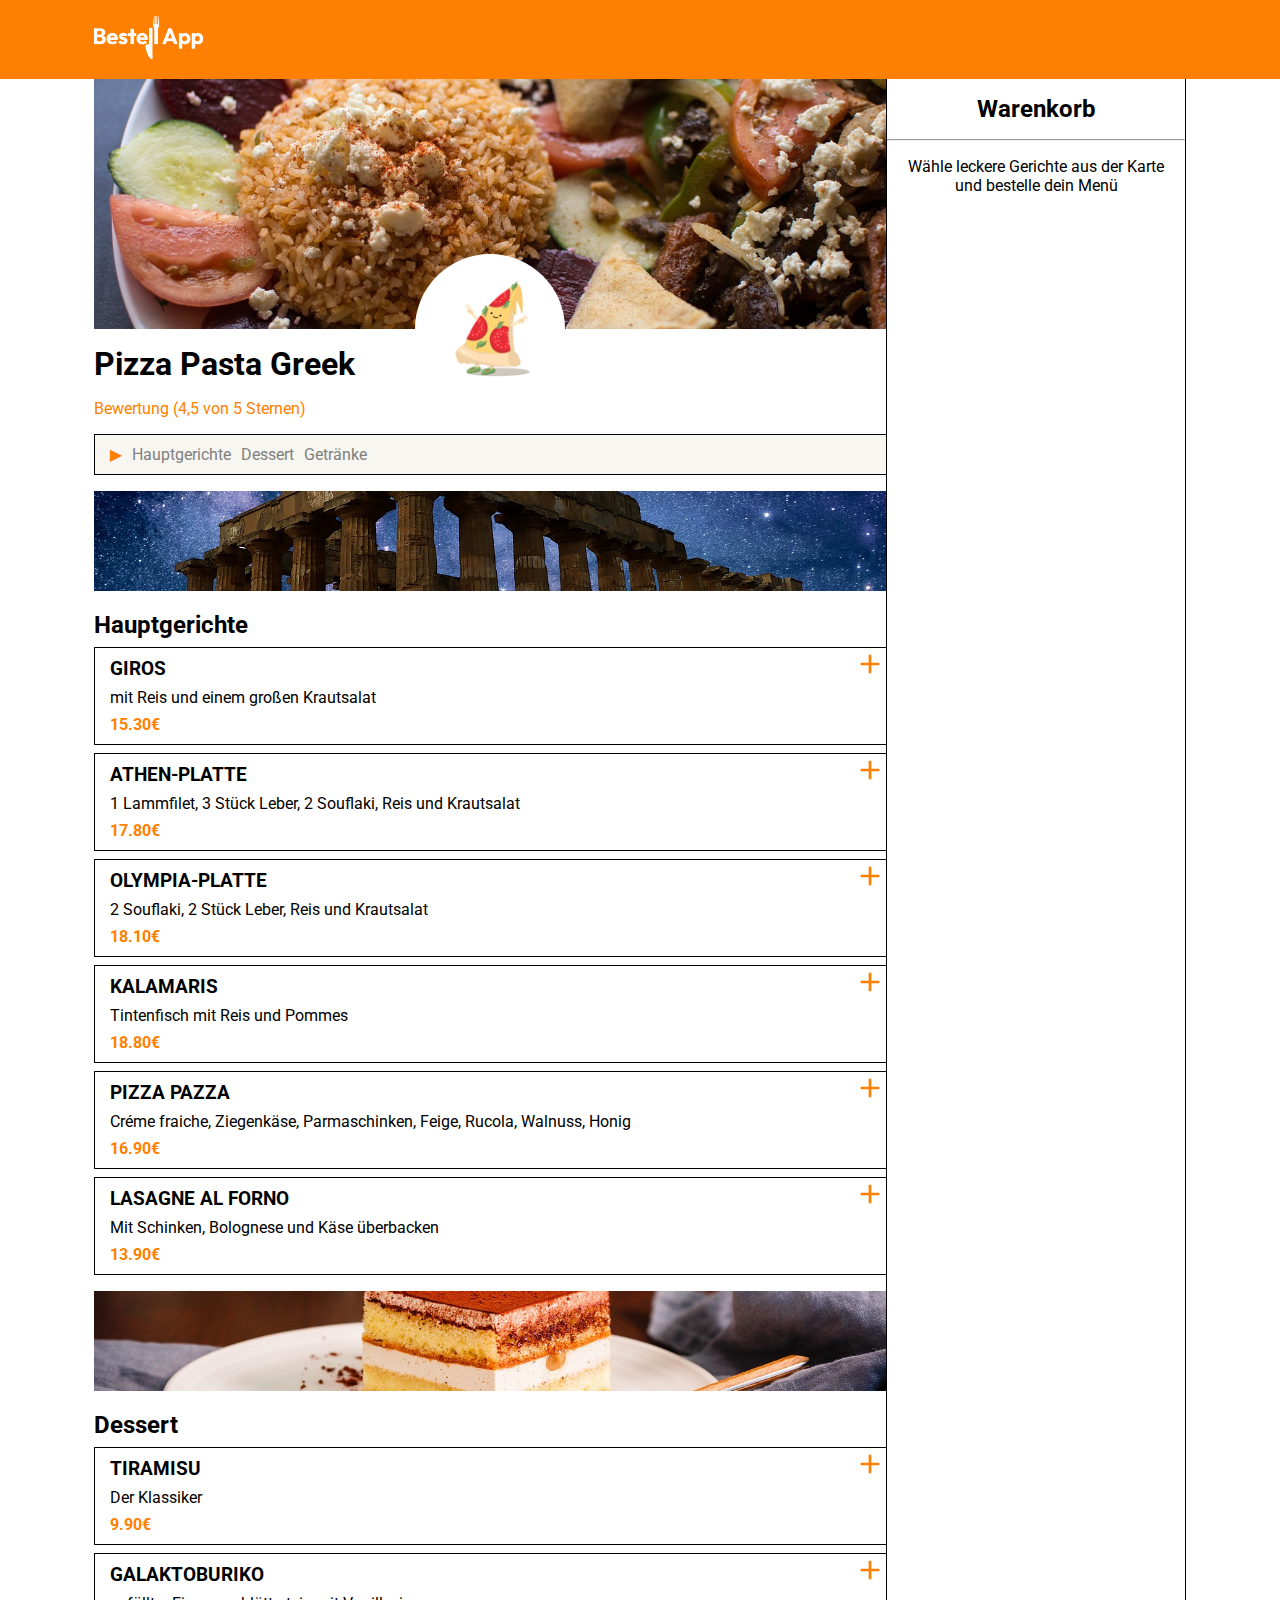
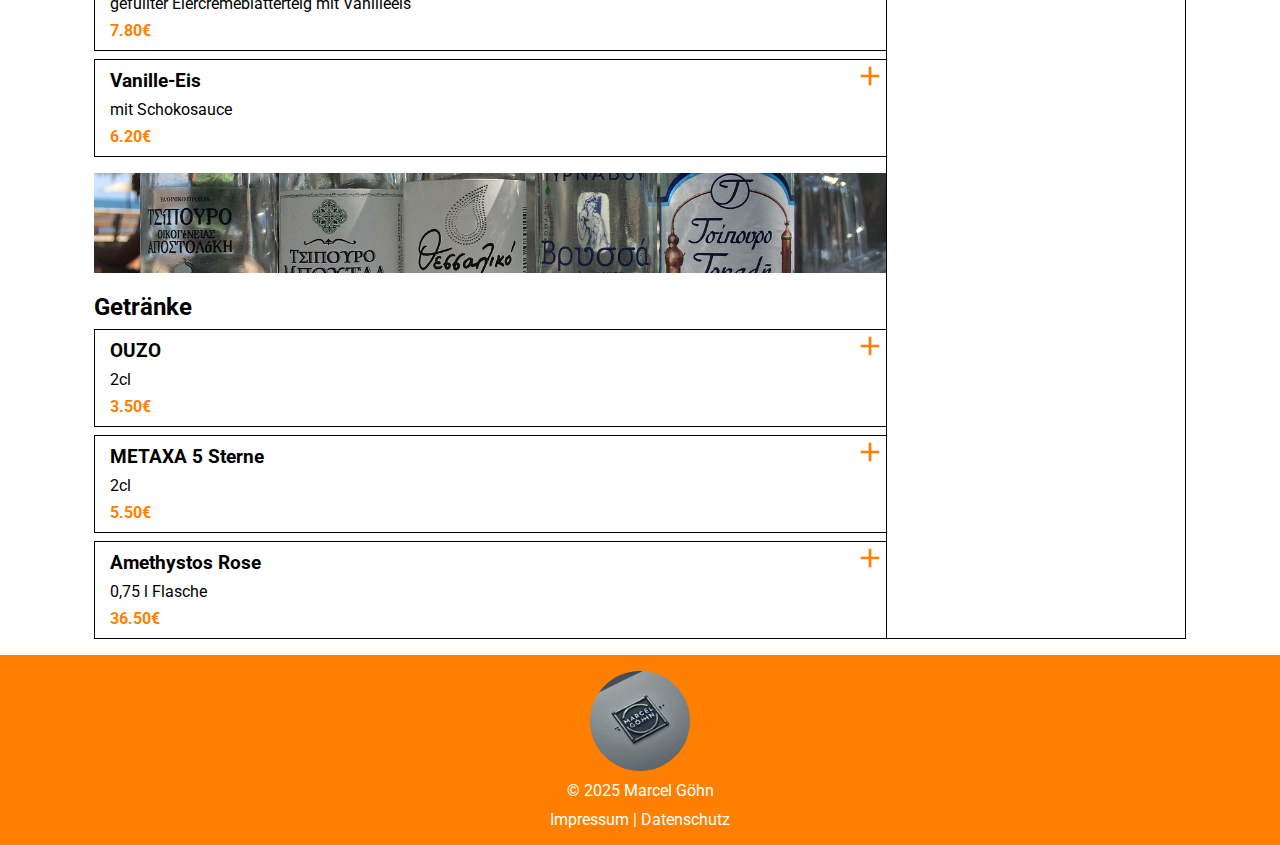
<file: index.html>
<!DOCTYPE html>
<html lang="de">

<head>
    <meta charset="UTF-8">
    <meta name="viewport" content="width=device-width, initial-scale=1.0">
    <link rel="shortcut icon" href="./assets/icons/favicon.ico" type="image/x-icon">
    <link rel="stylesheet" href="./styles/standard.css">
    <link rel="stylesheet" href="./styles/assets.css">
    <link rel="stylesheet" href="./styles/basket.css">
    <link rel="stylesheet" href="./styles/menu.css">
    <link rel="stylesheet" href="./styles/style.css">
    <title>Bestell App</title>
</head>

<body onload="init()">

    <header id="header">
        <div class="container header-layout">
            <a href="./index.html"><img src="./assets/img/Logo.png" alt="Logo der Webseite"></a>
        </div>
    </header>

    <main class="container">
        <section id="section">
            <div class="center-img">
                <img class="bg-img" src="./assets/img/header_food.jpg" alt="Essen">
                <img class="pizza" src="./assets/img/pizza.png" alt="Pizza">
            </div>
            <h1 class="mt-3">Pizza Pasta Greek</h1>
            <p class="mt-3 rating">Bewertung (4,5 von 5 Sternen)</p>
            <div class="mt-3 food-class-nav">
                <div class="arrow-gold">▶</div>
                <a class="responsive-font-size" href="#main_dishes" class="food-class-header">Hauptgerichte</a>
                <a class="responsive-font-size" href="#dessert_dishes" class="food-class-header">Dessert</a>
                <a class="responsive-font-size" href="#drink_dishes" class="food-class-header">Getränke</a>
            </div>

            <img id="main_dishes" class="greek-img mt-3" src="./assets/img/akropolis.jpg" alt="Akropolis">
            <h2 class="mt-3">Hauptgerichte</h2>
            <div id="render_main_dishes">

            </div>

            <img id="dessert_dishes" class="greek-img mt-3" src="./assets/img/tiramisu.jpg" alt="Tiramisu">
            <h2 class="mt-3">Dessert</h2>
            <div id="render_dessert_dishes">

            </div>

            <img id="drink_dishes" class="mt-3 greek-img" src="./assets/img/ouzo.jpg" alt="Ouzo">
            <h2 class="mt-3">Getränke</h2>
            <div id="render_drink_dishes">

            </div>
        </section>

        <aside id="aside" class="hide-aside">
            <div class="sticky">
                <h2 class="text-center mt-3">Warenkorb</h2>
                <hr class="mt-3">
                <table id="basket">

                </table>
                <p id="order_dishes" class="basket-padding mt-3 text-center">Wähle leckere Gerichte aus der Karte und
                    bestelle dein Menü</p>
                <hr id="horizontal_break" class="mt-3 d_none">

                <div id="checkout" class="checkout d_none mt-3">
                    <div class="flex">
                        <span>Zwischensumme</span>
                        <div>
                            <span id="subtotal"></span><span>€</span>
                        </div>
                    </div>
                    <div class="flex mt-2">
                        <span>Lieferkosten</span>
                        <div>
                            <span id="delivery">0.00</span><span>€</span>
                        </div>
                    </div>
                    <div class="flex mt-2">
                        <span>Gesamt</span>
                        <div>
                            <span id="total"></span><span>€</span>
                        </div>
                    </div>
                    <div class="flex mt-3">
                        <button onclick="pickUp()">Selbstabholer</button>
                        <button onclick="sendToHome()">Lieferdienst</button>
                    </div>
                    <div class="order-btn">
                        <button onclick="clearBasket()" class="mt-2">
                            <a class="order" target="_blank" href="./order.html">Bestellen</a>
                        </button>
                    </div>
                </div> 
                <div id="close_basket" class="d_none mt-2 pb-3 center-close-basket-btn">
                    <button  onclick="closeBasket()">Warenkorb schließen</button>
                </div>
            </div>
        </aside>
    </main>

    <div id="basket_button" class="container mt-3 d_none basket-button-container">
        <button onclick="openBasketDialog()" class="basket-button">Warenkorb</button>
    </div>


    <footer id="footer" class="mt-3">
        <div class="footer-layout container">
            <img src="./assets/img/footer_logo.webp" alt="Logo">
            <div>© 2025 Marcel Göhn</div>
            <div>
                <a href="./impressum.html" target="_blank">Impressum</a> |
                <a href="./datenschutzerklärung.html" target="_blank">Datenschutz</a>
            </div>
        </div>
    </footer>

    <script src="./scripts/db.js"></script>
    <script src="./scripts/script.js"></script>
    <script src="./scripts/template.js"></script>
</body>

</html>
</file>
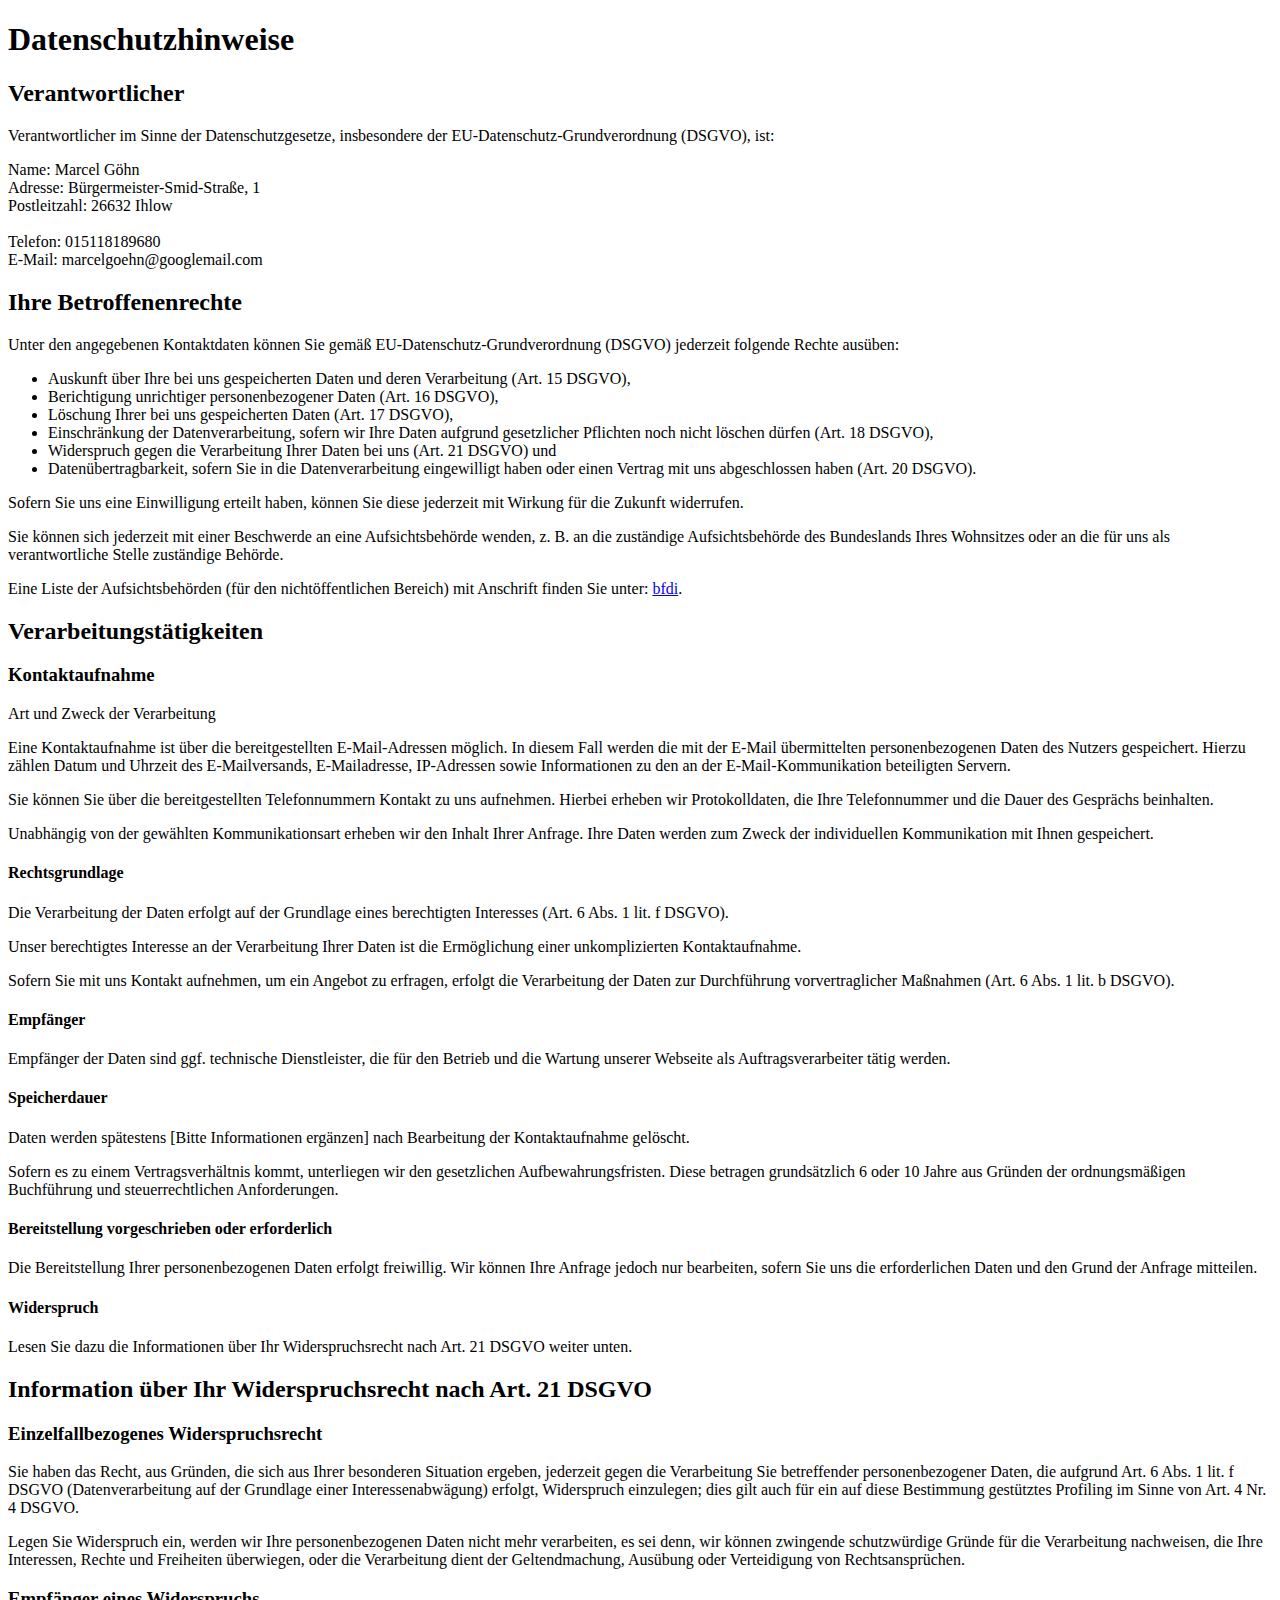
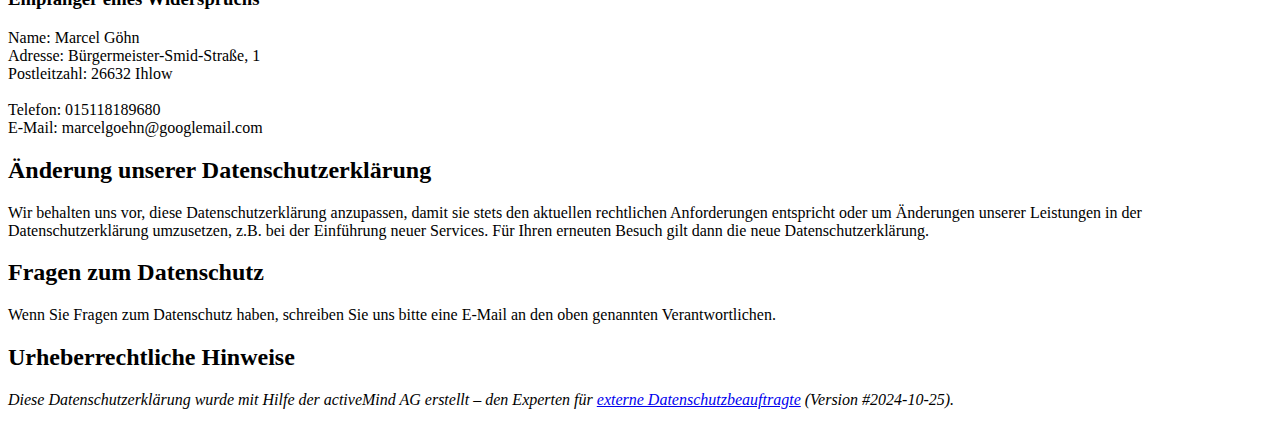
<file: datenschutzerklärung.html>
<!DOCTYPE html>
<html lang="de">
<head>
    <meta charset="UTF-8">
    <meta name="viewport" content="width=device-width, initial-scale=1.0">
    <link rel="shortcut icon" href="./assets/icons/favicon.ico" type="image/x-icon">
    <title>Datenschutzerklärung</title>
</head>
<body>
    
    <div id='generator_results'>
        <div id='generator_results_content'>
        <h1>Datenschutzhinweise</h1>
        <h2>Verantwortlicher</h2>
        <p>Verantwortlicher im Sinne der Datenschutzgesetze, insbesondere der EU-Datenschutz-Grundverordnung (DSGVO), ist:</p>
        <p class='generator_user_input'>Name: Marcel Göhn<br />
        Adresse: Bürgermeister-Smid-Straße, 1<br />
        Postleitzahl: 26632 Ihlow<br />
        <br />
        Telefon: 015118189680<br />
        E-Mail: marcelgoehn@googlemail.com</p>
        <h2>Ihre Betroffenenrechte</h2>
        <p>Unter den angegebenen Kontaktdaten können Sie gemäß EU-Datenschutz-Grundverordnung (DSGVO) jederzeit folgende Rechte ausüben:</p>
        <ul>
        <li>Auskunft über Ihre bei uns gespeicherten Daten und deren Verarbeitung (Art. 15 DSGVO),</li>
        <li>Berichtigung unrichtiger personenbezogener Daten (Art. 16 DSGVO),</li>
        <li>Löschung Ihrer bei uns gespeicherten Daten (Art. 17 DSGVO),</li>
        <li>Einschränkung der Datenverarbeitung, sofern wir Ihre Daten aufgrund gesetzlicher Pflichten noch nicht löschen dürfen (Art. 18 DSGVO),</li>
        <li>Widerspruch gegen die Verarbeitung Ihrer Daten bei uns (Art. 21 DSGVO) und</li>
        <li>Datenübertragbarkeit, sofern Sie in die Datenverarbeitung eingewilligt haben oder einen Vertrag mit uns abgeschlossen haben (Art. 20 DSGVO).</li>
        </ul>
        <p>Sofern Sie uns eine Einwilligung erteilt haben, können Sie diese jederzeit mit Wirkung für die Zukunft widerrufen.</p>
        <p>Sie können sich jederzeit mit einer Beschwerde an eine Aufsichtsbehörde wenden, z. B. an die zuständige Aufsichtsbehörde des Bundeslands Ihres Wohnsitzes oder an die für uns als verantwortliche Stelle zuständige Behörde.</p>
        <p>Eine Liste der Aufsichtsbehörden (für den nichtöffentlichen Bereich) mit Anschrift finden Sie unter: <a href="https://www.bfdi.bund.de/DE/Infothek/Anschriften_Links/anschriften_links-node.html">bfdi</a>.</p>
        <h2>Verarbeitungstätigkeiten</h2>
        <h3>Kontaktaufnahme</h3>
        <p>Art und Zweck der Verarbeitung</p>
        <p>Eine Kontaktaufnahme ist über die bereitgestellten E-Mail-Adressen möglich. In diesem Fall werden die mit der E-Mail übermittelten personenbezogenen Daten des Nutzers gespeichert. Hierzu zählen Datum und Uhrzeit des E-Mailversands, E-Mailadresse, IP-Adressen sowie Informationen zu den an der E-Mail-Kommunikation beteiligten Servern.</p>
        <p>Sie können Sie über die bereitgestellten Telefonnummern Kontakt zu uns aufnehmen. Hierbei erheben wir Protokolldaten, die Ihre Telefonnummer und die Dauer des Gesprächs beinhalten.</p>
        <p>Unabhängig von der gewählten Kommunikationsart erheben wir den Inhalt Ihrer Anfrage. Ihre Daten werden zum Zweck der individuellen Kommunikation mit Ihnen gespeichert.</p>
        <h4>Rechtsgrundlage</h4>
        <p>Die Verarbeitung der Daten erfolgt auf der Grundlage eines berechtigten Interesses (Art. 6 Abs. 1 lit. f DSGVO).</p>
        <p>Unser berechtigtes Interesse an der Verarbeitung Ihrer Daten ist die Ermöglichung einer unkomplizierten Kontaktaufnahme.</p>
        <p>Sofern Sie mit uns Kontakt aufnehmen, um ein Angebot zu erfragen, erfolgt die Verarbeitung der Daten zur Durchführung vorvertraglicher Maßnahmen (Art. 6 Abs. 1 lit. b DSGVO).</p>
        <h4>Empfänger</h4>
        <p>Empfänger der Daten sind ggf. technische Dienstleister, die für den Betrieb und die Wartung unserer Webseite als Auftragsverarbeiter tätig werden.</p>
        <h4>Speicherdauer</h4>
        <p>Daten werden spätestens [Bitte Informationen ergänzen] nach Bearbeitung der Kontaktaufnahme gelöscht.</p>
        <p>Sofern es zu einem Vertragsverhältnis kommt, unterliegen wir den gesetzlichen Aufbewahrungsfristen. Diese betragen grundsätzlich 6 oder 10 Jahre aus Gründen der ordnungsmäßigen Buchführung und steuerrechtlichen Anforderungen.</p>
        <h4>Bereitstellung vorgeschrieben oder erforderlich</h4>
        <p>Die Bereitstellung Ihrer personenbezogenen Daten erfolgt freiwillig. Wir können Ihre Anfrage jedoch nur bearbeiten, sofern Sie uns die erforderlichen Daten und den Grund der Anfrage mitteilen.</p>
        <h4>Widerspruch</h4>
        <p>Lesen Sie dazu die Informationen über Ihr Widerspruchsrecht nach Art. 21 DSGVO weiter unten.</p>
        <h2>Information über Ihr Widerspruchsrecht nach Art. 21 DSGVO</h2>
        <h3>Einzelfallbezogenes Widerspruchsrecht</h3>
        <p>Sie haben das Recht, aus Gründen, die sich aus Ihrer besonderen Situation ergeben, jederzeit gegen die Verarbeitung Sie betreffender personenbezogener Daten, die aufgrund Art. 6 Abs. 1 lit. f DSGVO (Datenverarbeitung auf der Grundlage einer Interessenabwägung) erfolgt, Widerspruch einzulegen; dies gilt auch für ein auf diese Bestimmung gestütztes Profiling im Sinne von Art. 4 Nr. 4 DSGVO.</p>
        <p>Legen Sie Widerspruch ein, werden wir Ihre personenbezogenen Daten nicht mehr verarbeiten, es sei denn, wir können zwingende schutzwürdige Gründe für die Verarbeitung nachweisen, die Ihre Interessen, Rechte und Freiheiten überwiegen, oder die Verarbeitung dient der Geltendmachung, Ausübung oder Verteidigung von Rechtsansprüchen.</p>
        <h3>Empfänger eines Widerspruchs</h3>
        <p class='generator_user_input'>Name: Marcel Göhn<br />
        Adresse: Bürgermeister-Smid-Straße, 1<br />
        Postleitzahl: 26632 Ihlow<br />
        <br />
        Telefon: 015118189680<br />
        E-Mail: marcelgoehn@googlemail.com</p>
        <h2>Änderung unserer Datenschutzerklärung</h2>
        <p>Wir behalten uns vor, diese Datenschutzerklärung anzupassen, damit sie stets den aktuellen rechtlichen Anforderungen entspricht oder um Änderungen unserer Leistungen in der Datenschutzerklärung umzusetzen, z.B. bei der Einführung neuer Services. Für Ihren erneuten Besuch gilt dann die neue Datenschutzerklärung.</p>
        <h2>Fragen zum Datenschutz</h2>
        <p>Wenn Sie Fragen zum Datenschutz haben, schreiben Sie uns bitte eine E-Mail an den oben genannten Verantwortlichen.</p>
        <h2>Urheberrechtliche Hinweise</h2>
        <p><em>Diese Datenschutzerklärung wurde mit Hilfe der activeMind AG erstellt – den Experten für <a href="https://www.activemind.de/datenschutz/datenschutzbeauftragter/" target="_blank" rel="noopener dofollow">externe Datenschutzbeauftragte</a> (Version #2024-10-25).</em></p>
        </div>
        </div>

</body>
</html>
</file>
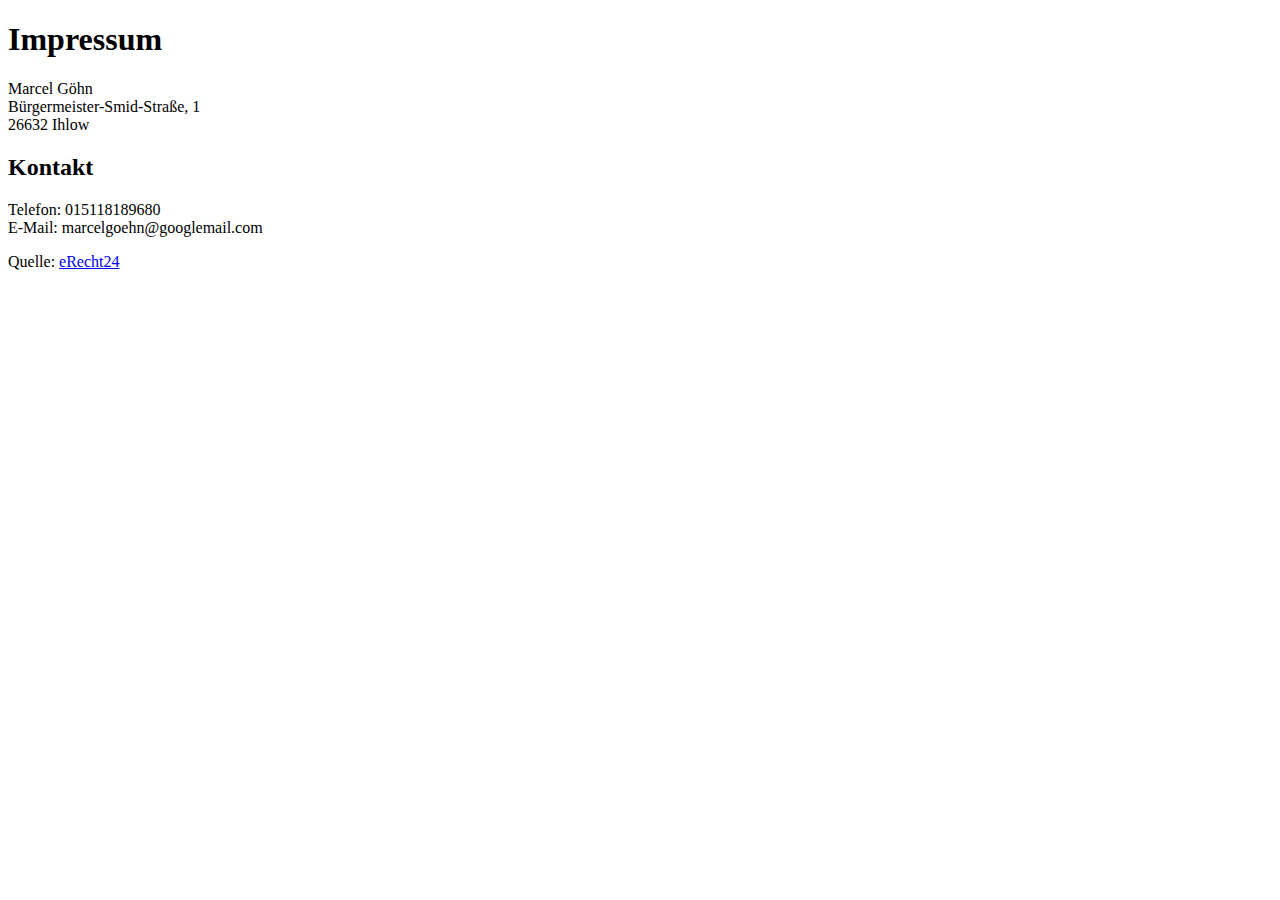
<file: impressum.html>
<!DOCTYPE html>
<html lang="de">
<head>
    <meta charset="UTF-8">
    <meta name="viewport" content="width=device-width, initial-scale=1.0">
    <link rel="shortcut icon" href="./assets/icons/favicon.ico" type="image/x-icon">
    <title>Impressum</title>
</head>
<body>
    
    <h1>Impressum</h1>

    <p>Marcel Göhn<br/>
        Bürgermeister-Smid-Straße, 1<br/>
        26632 Ihlow
    </p>

    <h2>Kontakt</h2>
    <p>Telefon: 015118189680<br/>
        E-Mail: marcelgoehn@googlemail.com
    </p>

    <p>Quelle: <a href="https://www.e-recht24.de">eRecht24</a></p>

</body>
</html>
</file>
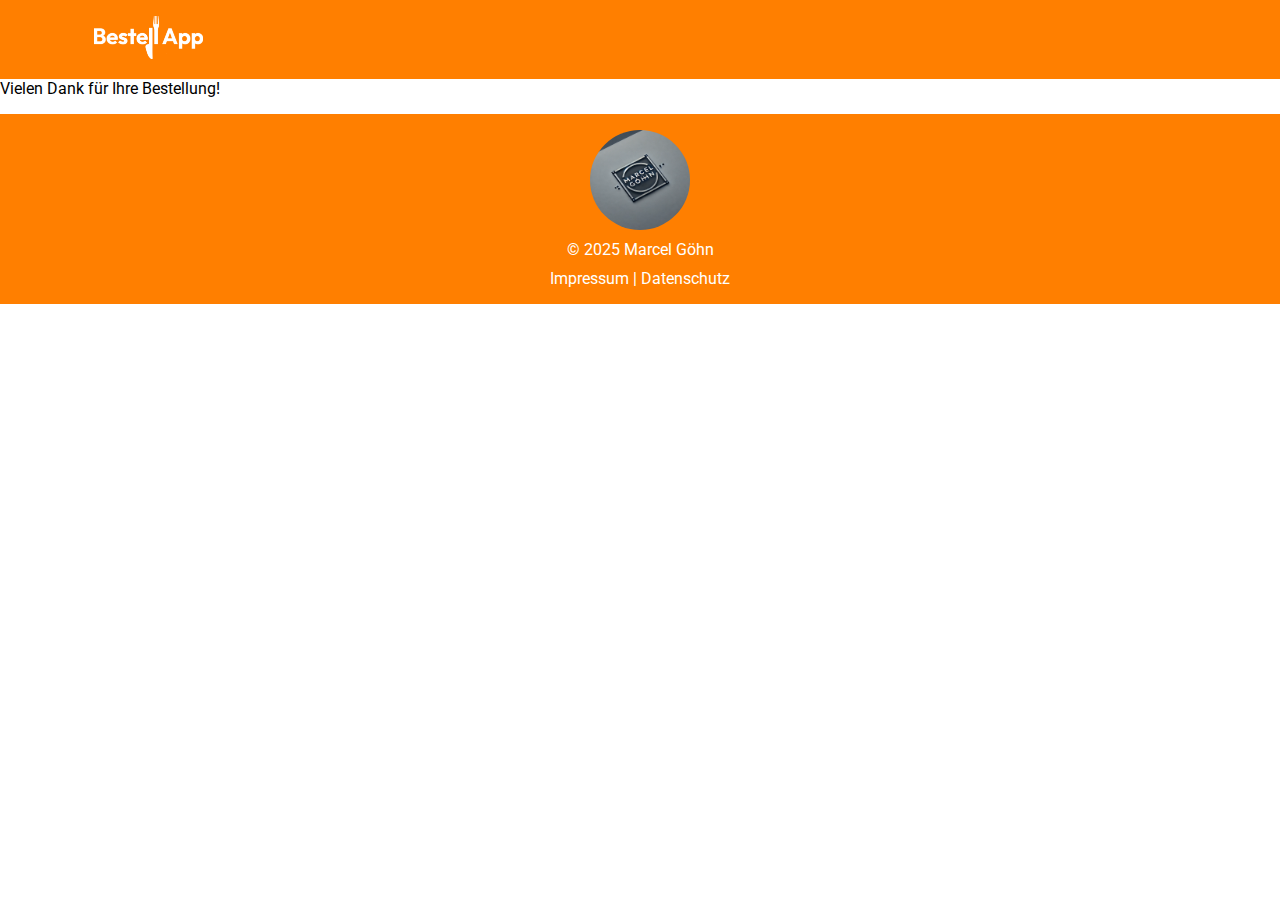
<file: order.html>
<!DOCTYPE html>
<html lang="de">
<head>
    <meta charset="UTF-8">
    <meta name="viewport" content="width=device-width, initial-scale=1.0">
    <link rel="shortcut icon" href="./assets/icons/favicon.ico" type="image/x-icon">
    <link rel="stylesheet" href="./styles/standard.css">
    <link rel="stylesheet" href="./styles/assets.css">
    <link rel="stylesheet" href="./styles/menu.css">
    <link rel="stylesheet" href="./styles/basket.css">
    <link rel="stylesheet" href="./styles/style.css">
    <title>Bestellung</title>
</head>
<body>
    
    <header id="header">
        <div class="container header-layout">
            <a href="./index.html"><img src="./assets/img/Logo.png" alt="Logo der Webseite"></a>
        </div>
    </header>

    <div class="confirm">
        <p>Vielen Dank für Ihre Bestellung!</p>
    </div>

    <footer id="footer" class="mt-3">
        <div class="footer-layout container">
            <img src="./assets/img/footer_logo.webp" alt="Logo">
            <div>© 2025 Marcel Göhn</div>
            <div>
                <a href="./impressum.html" target="_blank">Impressum</a> |
                <a href="./datenschutzerklärung.html" target="_blank">Datenschutz</a>
            </div>
        </div>
    </footer>

</body>
</html>
</file>
<file: styles/standard.css>
* {
    margin: 0;
    padding: 0;
    box-sizing: border-box;
    overflow-wrap: break-word;
}

html {
    scroll-behavior: smooth;
    height: 100%;
}

body {
    height: 100%;
    display: flex;
    flex-direction: column;
}

img, picture {
    max-width: 100%;
    height: auto;
}

a {
    text-decoration: none;
}

button {
    border: unset;
    cursor: pointer;
}

input {
    border: unset;
}

h1, h2, h3, h4 {
  text-wrap: balance;
}

textarea:not([rows]) {
  min-height: 10em;
}
</file>
<file: styles/assets.css>
button {
    padding: 0.625em 0.938em;
    background-color: #FF7F00;
    color: white;
    border-radius: 5px;
    transition: color 100ms, text-decoration 100ms, font-weight 100ms, background-color 100ms;
}

button:hover {
    background-color: #ffce9e;
    color: black;
}

.basket-button {
    width: 100%;
}

svg {
    cursor: pointer;
    transition: color 100ms, text-decoration 100ms, font-weight 100ms;
}

svg:hover {
    font-weight: bold;
}

.center-close-basket-btn {
    display: flex;
    justify-content: center;
    align-items: center;
}
</file>
<file: styles/basket.css>
.text-center {
    text-align: center;
}

table {
    padding-inline: 1rem;
    width: 100%;
}

tbody {
    display: flex;
    flex-direction: column;
    gap: 8px;
}

tr {
    display: flex;
    align-items: center;
    justify-content: space-between;
}

td {
    display: flex;
    align-items: center;
    justify-content: center;
    gap: 8px;
}

.basket-padding {
    padding-inline: 1rem;
}

.flex {
    display: flex;
    justify-content: space-between;
    align-items: center;
    padding-inline: 1rem;
}
</file>
<file: styles/menu.css>
.bg-img {
    width: 100%;
    height: 250px;
    object-fit: cover;
}

.rating {
    color: #FF7F00;
}

.pizza {
    width: 150px;
    height: 150px;
    position: absolute;
    bottom: -75px;
    border-radius: 100%;
    left: 50%;
    transform: translateX(-50%);
}

.center-img {
    display: flex;
    flex-direction: column;
    position: relative;
}

.arrow-gold {
    color: #FF7F00;
}

.food-class-nav {
    background: #F7F6F1;
    padding: 0.625em 0.938em;
    border: 1px solid black;
    display: flex;
    gap: 10px;
    border-right: none;
    align-items: center;
}

.food-class-header {
    color: grey;
}

.food-class-header:hover {
    text-decoration: underline;
    font-weight: bold;
    color: #FF7F00;
}

.greek-img {
    height: 100px;
    width: 100%;
    object-fit: cover;
}

.menu {
    border: 1px solid black;
    padding: 0.625em 0.938em;
    position: relative;
    cursor: pointer;
    border-right: none;
}

.menu:hover {
    background-color: #ffce9e;
}

.price {
    color: #FF7F00;
    font-weight: bold;
}

.add-to-basket {
    position: absolute;
    top: 0;
    right: 0;
}
</file>
<file: styles/style.css>
@font-face {
    font-family: "Roboto";
    src: url(../assets/fonts/Roboto/Roboto-VariableFont_wdth\,wght.ttf);
}

body, html {
    font-family: "Roboto", serif;
    height: 100%;
    display: flex;
    flex-direction: column;
}

.d_none {
    display: none;
}

.responsive-font-size {
    font-size: 1rem;
    color: grey;
}

.responsive-font-size:hover {
    font-weight: bold;
    text-decoration: underline;
    color: #FF7F00;
}

::-webkit-scrollbar {
    width: 0.5rem;
}

::-webkit-scrollbar-track {
    background: #804000;
}

::-webkit-scrollbar-thumb {
    background: #FF7F00;
}

::-webkit-scrollbar-thumb:hover {
    background: #ff9b36;
}

.container {
    padding-inline: 1.5rem;
    margin-inline: auto;
    width: 100%;
    max-width: 1320px;
}

header {
    background-color: #FF7F00;
    padding-block: 1rem;
}

a {
    transition: color 100ms, text-decoration 100ms, font-weight 100ms;
}

.transitions {
    transition: background-color 100ms;
}

header img {
    width: 10%;
}

.header-layout {
    display: flex;
    justify-content: space-between;
    align-items: center;
}

main { 
    display: flex;
    flex-direction: row;
    flex-grow: 1;
}

section {
    width: calc(100% - 300px);
}

aside {
    position: relative;
    width: 300px;
    flex-grow: 1;
    border: 1px solid black;
    border-top: none;
}

.mt-3 {
    margin-top: 1rem;
}

.mt-2 {
    margin-top: 0.5rem;
}

.pb-3 {
    padding-bottom: 1rem;
}

footer {
    background-color: #FF7F00;
    padding-block: 1rem;
    color: white;
}

footer img {
    height: 100px;
    width: 100px;
    border-radius: 100%;
}

.footer-layout {
    display: flex;
    justify-content: center;
    align-items: center;
    flex-direction: column;
    gap: 10px;
}

footer a {
    color: white;
}

footer a:hover {
    text-decoration: underline;
    font-weight: bold;
}

@media (max-width: 1400px) {
    .container {
      max-width: 1140px;
    }
  }

@media (max-width: 1200px) {
    .container {
      max-width: 960px;
    }
  }

@media (max-width: 992px) {
    .container {
      max-width: 720px;
    }

    .hide-aside {
        display: none;
    }

    section {
        width: 100%;
    }

    main {
        justify-content: center;
    }

    .food-class-nav {
        border-right: 1px solid black;
    }

    .menu {
        border-right: 1px solid black;
    }

    header img {
        width: 15%;
    }

    .basket-button-container {
        display: block;
    }
  }
  
@media (max-width: 768px) {
    .container {
      max-width: 540px;
    }

    .pizza {
        width: 100px;
        height: 100px;
        bottom: -50px;
    }

    header img {
        width: 20%;
    }
  }

@media (max-width: 576px) {
    .container {
      max-width: 100%;
    }

    .center-img {
        margin-bottom: 50px;
    }

    .responsive-font-size {
        font-size: 0.8rem;
    }

    .food-class-nav {
        justify-content: center;
    }

    header img {
        width: 30%;
    }
  }
</file>
